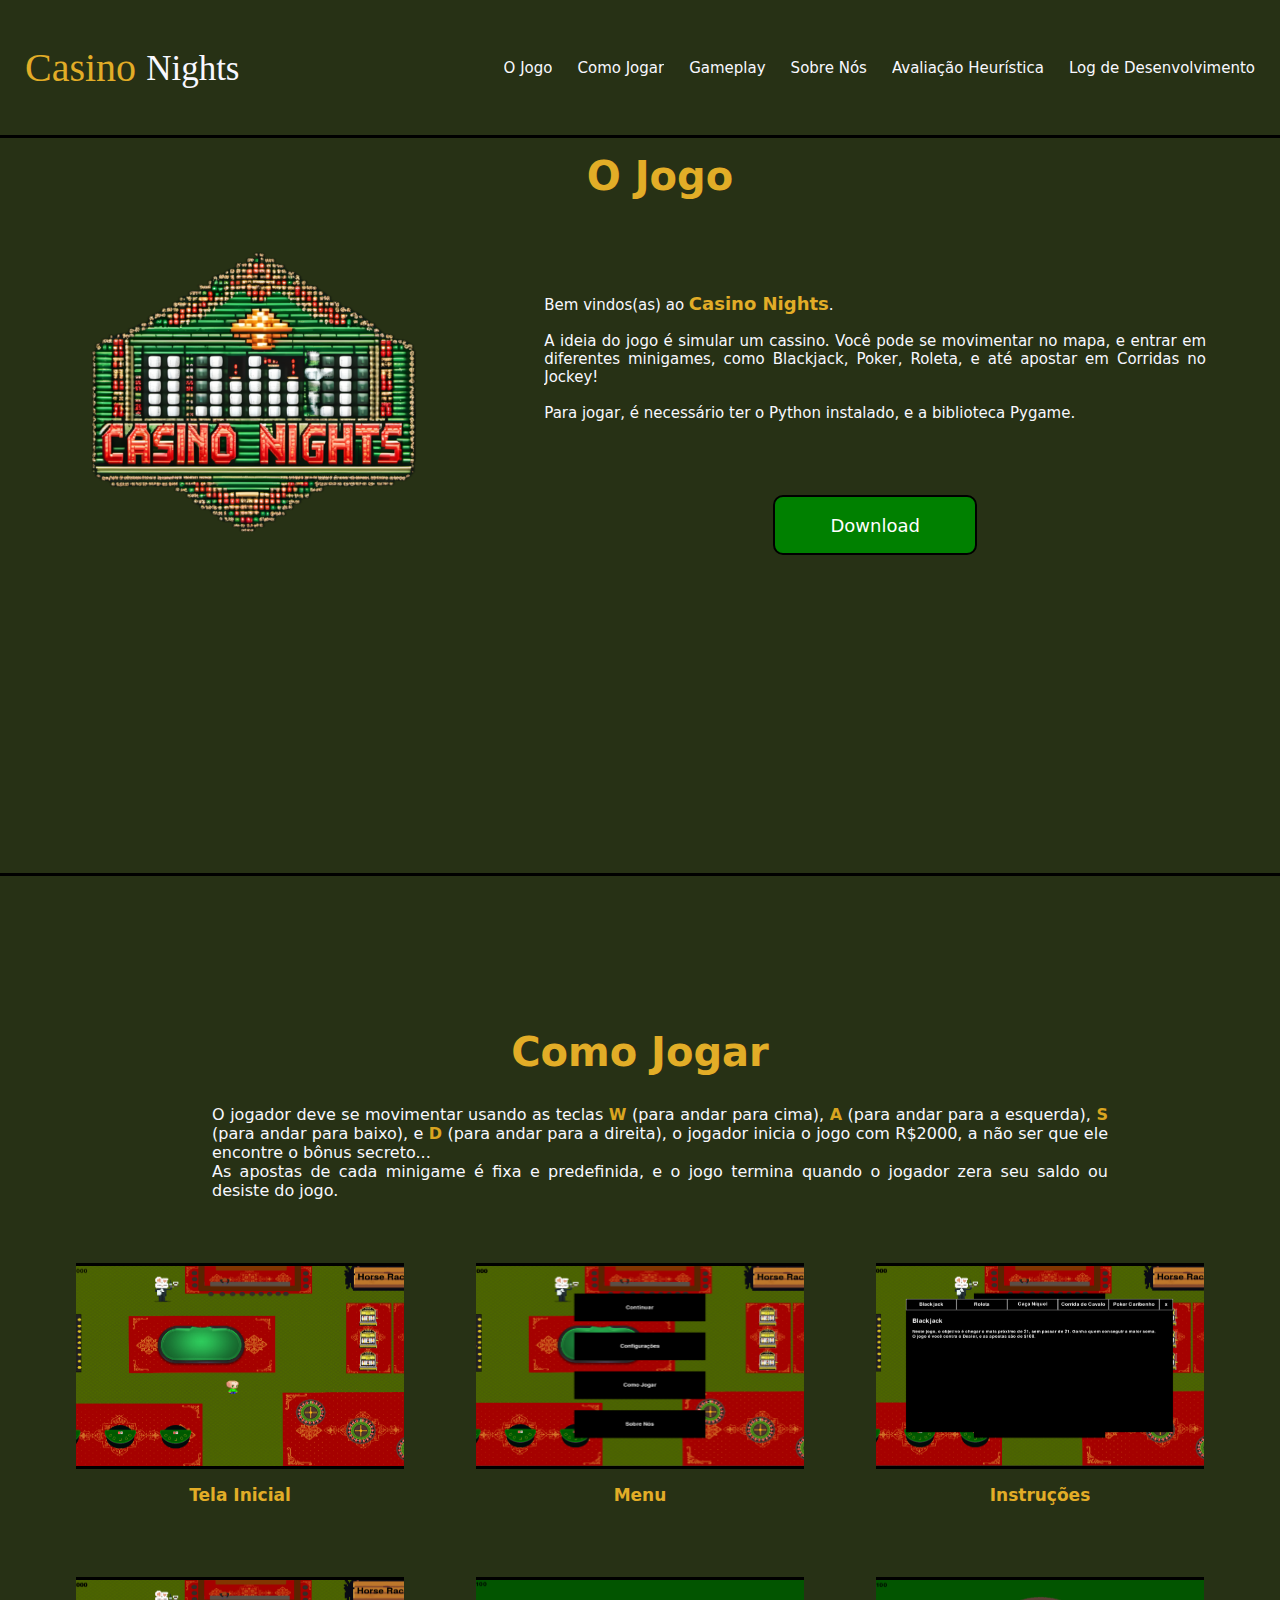
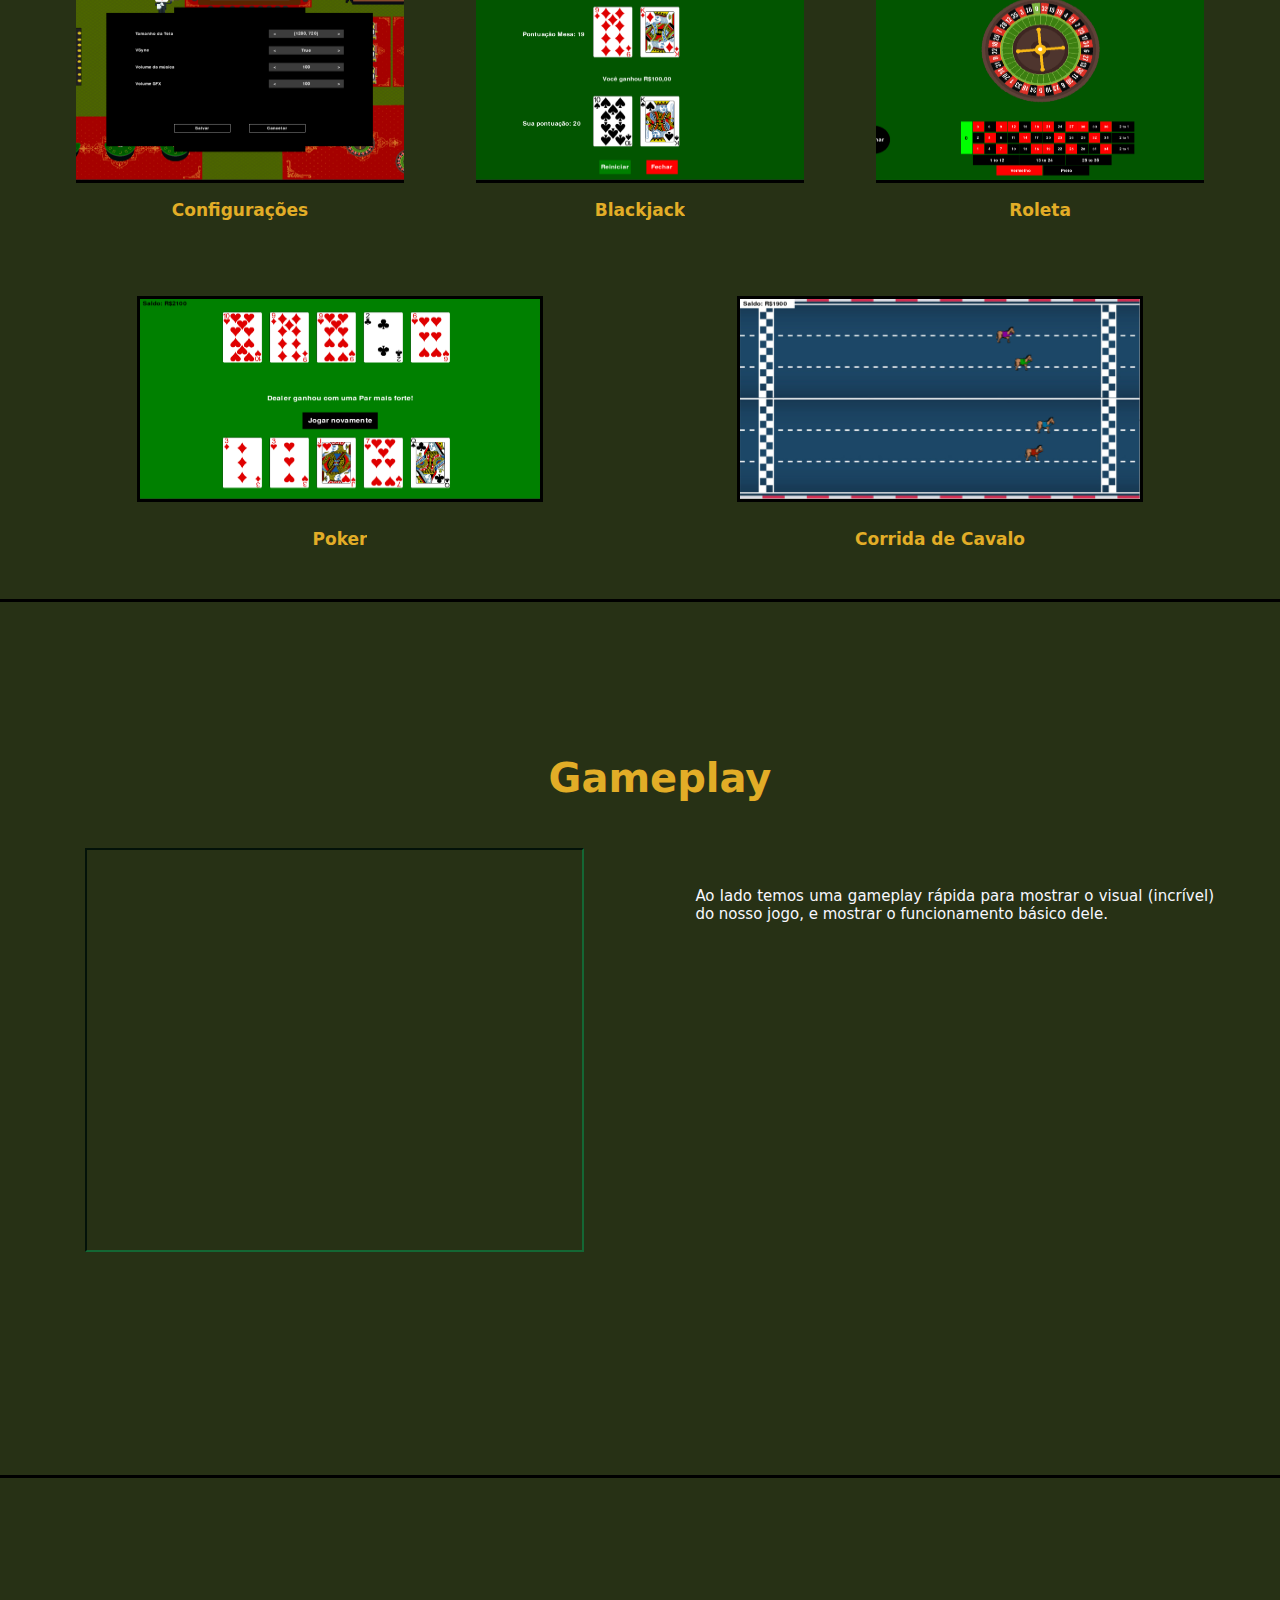
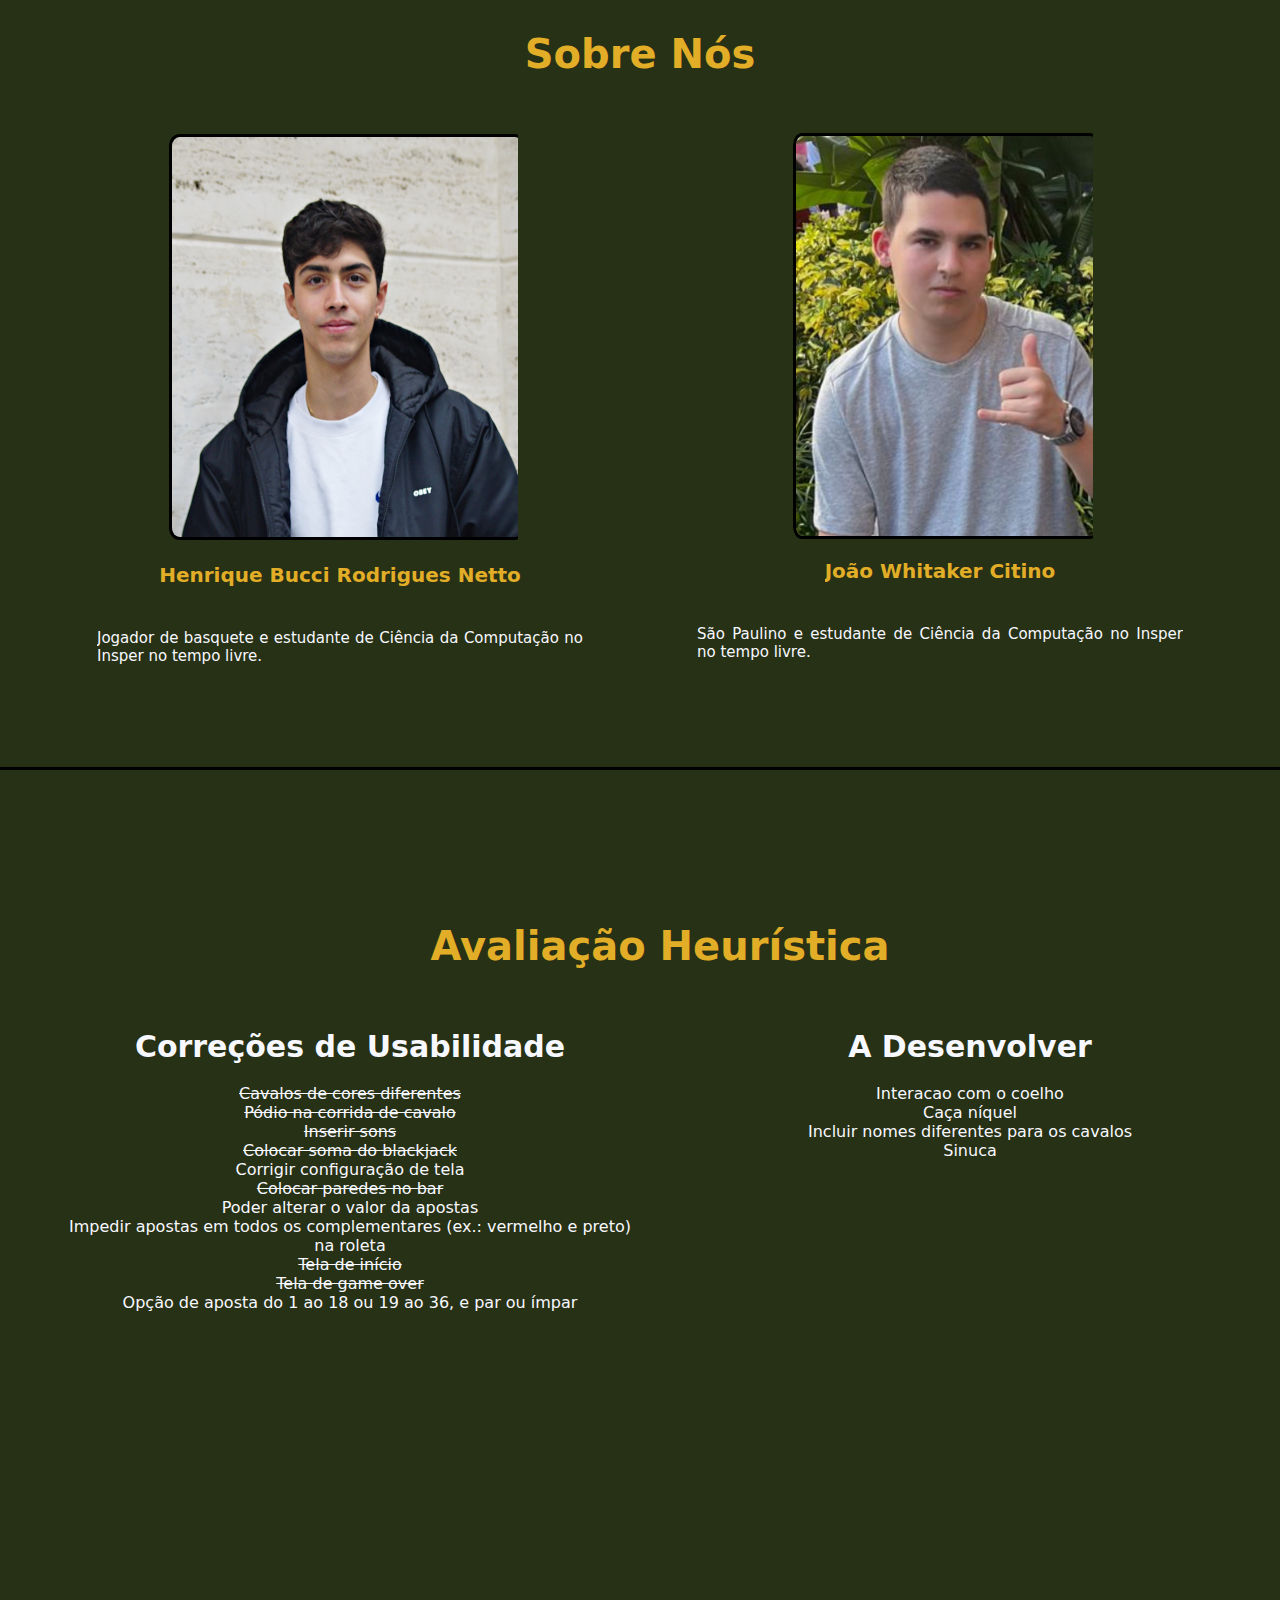
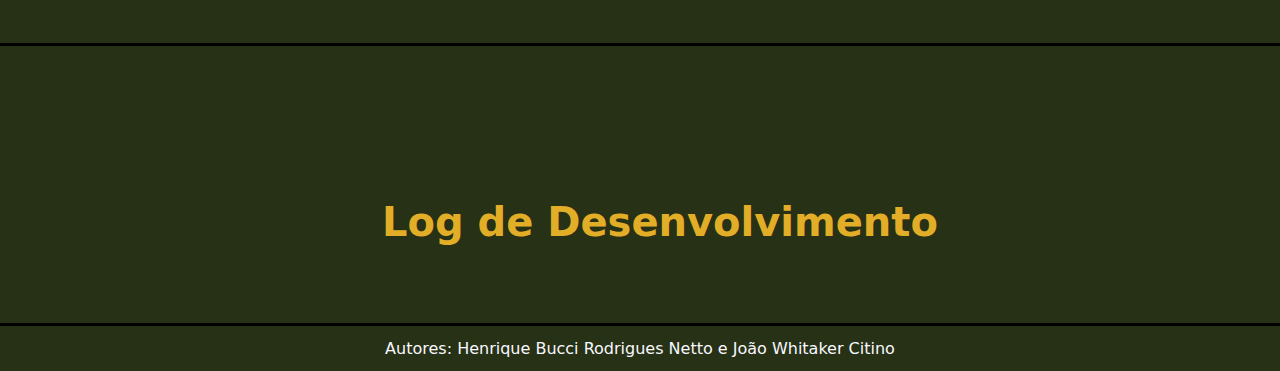
<file: index.html>
<!DOCTYPE html>
<html>
<head>
    <meta charset="UTF-8">
    <meta name="viewport" content="width=device-width, initial-scale=1.0">
    <link rel="stylesheet" href="main.css">
    <title>Casino Nights</title>
</head>
<body>
    <div class="header">
        <div class="logo_container">
            <a href="#jogo"><h1>Casino <span>Nights</span></h1></a>
        </div>
        <div class="navigation">
            <a href="#jogo"><li>O Jogo</li></a>
            <a href="#como-jogar"><li>Como Jogar</li></a>
            <a href="#gameplay"><li>Gameplay</li></a>
            <a href="#sobre-nos"><li>Sobre Nós</li></a>
            <a href="#heuristica"><li>Avaliação Heurística</li></a>
            <a href="#log"><li>Log de Desenvolvimento</li></a>
        </div>
    </div>

    <div id="jogo">
        <h1>O Jogo</h1>
        <div class="content">
            <img src="prints/logo.png">
            <div class="txt-img">
                <p>Bem vindos(as) ao <span>Casino Nights</span>.<br><br>
                A ideia do jogo é simular um cassino. Você pode se movimentar no mapa, 
                e entrar em diferentes minigames, como Blackjack, Poker, Roleta, e até apostar em Corridas no Jockey!<br><br>Para jogar, é necessário ter o 
                <a href="https://www.python.org/downloads/">Python</a> instalado, e a biblioteca <a href="https://www.pygame.org/download.shtml">Pygame.</a></p>
                <div class="button">
                    <a class="downloadButton" href="./cassino_night.zip">Download</a>
                </a>
                </div>
            </div>
        </div>
    </div>

    <div id="como-jogar">
        <h1>Como Jogar</h1>
        <div class="container">
            <p>O jogador deve se movimentar usando as teclas <span>W</span> (para andar para cima),
                <span>A</span> (para andar para a esquerda), <span>S</span> (para andar para baixo),
                e <span>D</span> (para andar para a direita), o jogador inicia o jogo com R$2000, a não ser que ele encontre o bônus secreto...<br>As apostas
                de cada minigame é fixa e predefinida, e o jogo termina quando o jogador zera seu saldo ou desiste do jogo.
            </p>
        </div>
        <div class="content">
            <div class="container">
                <div class="txt-img">
                        <img src="prints/tela_jogo.PNG">
                    <h1>Tela Inicial</h1>
                </div>
                <div class="txt-img">
                    <img src="prints/menu.PNG">
                    <h1>Menu</h1>
                </div>
                
                <div class="txt-img">
                    <img src="prints/instrucoes.PNG">
                    <h1>Instruções</h1>
                </div>
            </div>

            <div class="container">
                <div class="txt-img">
                    <img src='prints/configuracoes.PNG'>
                    <h1>Configurações</h1>
                </div>

                <div class="txt-img">
                    <img src="prints/blackjack.PNG">
                    <h1>Blackjack</h1>
                </div>

                <div class="txt-img">
                    <img src="prints/roleta.PNG">
                    <h1>Roleta</h1>
                </div>
            </div>

            <div class="container">
                <div class="txt-img">
                    <img src="prints/poker.PNG">
                    <h1>Poker</h1>
                </div>

                <div class="txt-img">
                    <img src="prints/jockey.PNG">
                    <h1>Corrida de Cavalo</h1>
                </div>
            </div>
                </div>
            </div>
        </div>
    </div>

    <div id="gameplay">
        <h1>Gameplay</h1>
        <div class="content">
            <iframe src="https://www.youtube.com/embed/hw8pdjhobDU"></iframe>
            <div class="txt-img">
                <p>Ao lado temos uma gameplay rápida para mostrar o visual (incrível) do nosso jogo, e mostrar o funcionamento básico dele.</p>
            </div>
        </div>
    </div>

    <div id="sobre-nos">
        <h1>Sobre Nós</h1>
        <div class="content">
            <div class="container">
                <div class="txt-img">
                    <a href="https://henriquebrnetto.github.io/personal-website/index.html">
                        <img id='henrique' src="prints/foto pro.JPG">
                    </a>
                    <h1>Henrique Bucci Rodrigues Netto</h1>
                    <p>Jogador de basquete e estudante de Ciência da Computação no Insper no tempo livre.</p>
                </div>

                <div class="txt-img">
                    <a href="https://feijonts.github.io/portfolio/">
                        <img id='feijao' src="prints/joao citino.jpg">
                    </a>
                    <h1>João Whitaker Citino</h1>
                    <p>São Paulino e estudante de Ciência da Computação no Insper no tempo livre.
                    </p>
                </div>
            </div>
        </div>
    </div>

    <div id="heuristica">
        <h1>Avaliação Heurística</h1>
        <div class="content">
            <div class="container">

                <h1>Correções de Usabilidade</h1>
                <ul>
                    <li class="txt-riscado">Cavalos de cores diferentes</li>
                    <li class="txt-riscado">Pódio na corrida de cavalo</li>
                    <li class="txt-riscado">Inserir sons</li>
                    <li class="txt-riscado">Colocar soma do blackjack</li>
                    <li>Corrigir configuração de tela</li>
                    <li class="txt-riscado">Colocar paredes no bar</li>
                    <li>Poder alterar o valor da apostas</li>
                    <li>Impedir apostas em todos os complementares (ex.: vermelho e preto) na roleta</li>
                    <li class="txt-riscado">Tela de início</li>
                    <li class="txt-riscado">Tela de game over</li>
                    <li>Opção de aposta do 1 ao 18 ou 19 ao 36, e par ou ímpar</li>
                </ul>
            </div>

            <div class="container">
                <h1>A Desenvolver</h1>
                <ul>
                    <li>Interacao com o coelho</li>
                    <li>Caça níquel</li>
                    <li>Incluir nomes diferentes para os cavalos</li>
                    <li>Sinuca</li>
                </ul>
            </div>
        </div>
    </div>

    <div id="log">
        <h1>Log de Desenvolvimento</h1>
        <div class="content">
            <div id="commits">

            </div>
        </div>
    </div>

    <footer>Autores: Henrique Bucci Rodrigues Netto e João Whitaker Citino</footer>

    <script src="./script.js"></script>
</body>
</html>
</file>
<file: main.css>
*{
    margin: 0;
    padding: 0;
    list-style: none;
    text-decoration: none;
    overflow-x: hidden;
    background-color: rgb(39, 49, 21);
    border-color: rgb(20, 103, 52);
}

/* ------------------------------------------------------------------------------- */

.header {
    width: 100%;
    height: 15vh;
    display: block;
    position: fixed;
    border-bottom: 3px;
    border-bottom-style: solid;
    font-family: fantasy;
}

/* ------------------------------------------------------------------------------- */

body {
    font-family: system-ui;
}

/* ------------------------------------------------------------------------------- */

p span {
    color: rgb(226, 173, 39);
    font-weight: bold;
}

/* ------------------------------------------------------------------------------- */

footer {
    height: 5vh;
    display: flex;
    position: relative;
    color: ghostwhite;
    align-items: center;
    justify-content: center;
}

footer p {
    position: absolute;
    bottom: 0;
    width: 100%;
    text-align: center;
    font-size: 11px;
    justify-content: center;
}

/* ------------------------------------------------------------------------------- */

.logo_container{
    height: 100%;
    width: 30%;
    display: flex;
    float: left;
    padding-left: 15px;
    position: relative;
    align-items: center;
}

.logo_container a:hover{
    opacity: 80%;
}

.logo_container h1{
    color: rgb(226, 173, 39);
    /*color:rgb(205, 25, 25);*/
    height: fit-content;
    display: flex;
    font-size: 40px;
    font-weight: 500;
    padding-left: 10px;
}

.logo_container h1 span {
    font-weight: 300;
    font-size: 35px;
    color:ghostwhite;
    padding-top: 5px;
    padding-left: 10px;
}

/* ------------------------------------------------------------------------------- */

.navigation {
    width: 65%;
    float: right;
    display: flex;
    height: 15vh;
    align-items: center;
    justify-content: right;
    font-family: system-ui;
}

.navigation a {
    display: flex;
    
    float: right;
    align-items: center;
    padding-right: 25px;
    cursor: pointer;
    
}

.navigation a li {
    color: ghostwhite;
    display: table-cell;
    vertical-align: middle;
    font-size: 15px;
}

.navigation a li:hover {
    text-decoration: underline;
    text-decoration-color: ghostwhite;
    text-decoration-thickness: 1px;
    -o-transition:.4s;
    -ms-transition:.4s;
    -moz-transition:.4s;
    -webkit-transition:.4s;
    transition:.4s;
}

/* ------------------------------------------------------------------------------- */

.button {
    display: flex;
    flex-direction: column;
    align-items: center;
    justify-content: center;
    padding-top: 5%;
    transition: 0.5s ease;
    cursor: pointer;
    height: fit-content;
    height: 60px;
}

.downloadButton {
    display: flex;
    align-items: center;
    justify-content: center;
    background-color: green;
    color: white;
    width: 200px;
    border: 2px solid black;
    border-radius: 10px;
    text-decoration: none;
    transition: 0.5s;
}

.button:hover{
    opacity: 90%;
}

.desenvolvimento {
    width: 100%;
    height: 90%;
}

.logs {
    width: 50%;
    height: 70%;
    color: white;
    display: flex;
    align-items: center;
    justify-content: center;
    flex-direction: column;
    margin-top: 100px;
    border: 1px solid black;
}

.logs ul {
    padding-top: 50px;
}


/* ------------------------------------------------------------------------------- */

.content {
    display: flex;
    flex-direction: row;
    color: ghostwhite;
    padding: 20px;
    height: fit-content;
}

/* ------------------------------------------------------------------------------- */

.container {
    height: 100%;
    width: 100%;
    padding: 0px 20px;
    display: flex;
    justify-content: space-around;
    color: ghostwhite;
}

/* ------------------------------------------------------------------------------- */

.txt-img {
    display: flex;
    flex-direction: column;
    text-align: justify;
    width: 100%;
    margin: 3%;
    align-items: center;
    margin-bottom: 20px;
    height: fit-content;
}

.txt-img a {
    height: 100%;
}

.txt-img a:hover {
    opacity: 80%;
}

.txt-img h1 {
    align-items: center;
    text-align: center;
    font-size: 20px;
    margin-bottom: 10px;
    width: fit-content;
    height: fit-content;
}

.txt-img img {
    border-style: solid;
    border-color: black;
    height: 40%;
    display: block;
    margin: 2%;
    margin-bottom: 5%;
    width: 100%;
}

.txt-img p{
    font-size: 15px;
    margin: 5%;
}

/* ------------------------------------------------------------------------------- */

#jogo {
    padding-top: 17vh;
    padding-left: 20px;
    height: 80vh;
    width: 100%;
    border-bottom: 3px;
    border-bottom-style: solid;
}

#jogo h1 {
    color: rgb(226, 173, 39);
    font-size: 40px;
    text-align: center;
}

#jogo .content img{
    width: 50%;
    height: 50%;
    margin: 3vh 5vh;
    align-items: center;
}

#jogo .txt-img{
    font-size: 18px;
    width: auto;
    height: 70%;
    color: ghostwhite;
    float: left;
}

#jogo .txt-img p span{
    font-size: 18px;
}

#jogo .txt-img p a{
    color: ghostwhite;
}

/* ------------------------------------------------------------------------------- */

#desenvolvimento {
    padding-top: 17vh;
    padding-left: 20px;
    height: 80vh;
    width: 100%;
    border-bottom: 3px;
    border-bottom-style: solid;
}

#desenvolvimento h1 {
    color: rgb(226, 173, 39);
    font-size: 40px;
    text-align: center;
}

#desenvolvimento img {
    width: 20%;
    height: 55%;
}

/* ------------------------------------------------------------------------------- */

#como-jogar {
    padding-top: 17vh;
    height: fit-content;
    width: 100%;
    border-bottom: 3px;
    border-bottom-style: solid;
}

#como-jogar h1 {
    color: rgb(226, 173, 39);
    font-size: 40px;
    text-align: center;
}

#como-jogar .container {
    width: 100%;
}

#como-jogar .container p{
    padding-top: 30px;
    width: 70%;
    text-align: justify;
}

#como-jogar .container p span {
    color: goldenrod;
    font-weight: bold;
}

#como-jogar .content {
    flex-wrap: wrap; 
    height: fit-content;   
}

#como-jogar .txt-img h1 {
    font-size: 17px;
}

#como-jogar .txt-img img {
    height: 200px;
    width: 400px;
}

/* ------------------------------------------------------------------------------- */

#sobre-nos {
    padding-top: 17vh;
    padding-bottom: 2%;
    height: fit-content;
    width: 100%;
    border-bottom: 3px;
    border-bottom-style: solid;
}

#sobre-nos h1 {
    color: rgb(226, 173, 39);
    font-size: 40px;
    text-align: center;
}

#sobre-nos .txt-img {
    font-size: 20px;
    margin: 0px;
    padding: 30px;
    padding-top: 30px;
 }

#sobre-nos .txt-img h1 {
   font-size: 20px;
   padding-top: 5px;
}

#sobre-nos .txt-img p {
    padding-top: 5px;
    text-align: justify;
 }

#sobre-nos .txt-img img {
    border-radius: 3%;
}
/* ------------------------------------------------------------------------------- */

#gameplay {
    padding-top: 17vh;
    padding-left: 20px;
    height: 80vh;
    width: 100%;
    border-bottom: 3px;
    border-bottom-style: solid;
}

#gameplay h1 {
    color: rgb(226, 173, 39);
    font-size: 40px;
    text-align: center;
}

#gameplay .content iframe{
    width: 800px;
    height: 400px;
    margin: 3vh 5vh;
    align-items: center;
}

#gameplay .txt-img{
    font-size: 18px;
    width: auto;
    height: 70%;
    color: ghostwhite;
    float: left;
}

#gameplay .txt-img p span{
    font-size: 18px;
}

#gameplay .txt-img p a{
    color: ghostwhite;
}
/* ------------------------------------------------------------------------------- */

#heuristica {
    padding-top: 17vh;
    padding-left: 20px;
    height: 80vh;
    width: 100%;
    border-bottom: 3px;
    border-bottom-style: solid;
}

#heuristica h1 {
    color: rgb(226, 173, 39);
    font-size: 40px;
    text-align: center;
}

#heuristica .container {
    padding-top: 40px;
    display: flex;
    flex-direction: column;
    text-align: center;
}

#heuristica .container h1 {
    font-size: 30px;
    color: ghostwhite;
}

#heuristica .container ul {
    padding-top: 20px;
}

#heuristica .container ul {
    list-style: circle;
    list-style-position: outside;
}

/* ------------------------------------------------------------------------------- */

#log {
    padding-top: 17vh;
    padding-left: 20px;
    height: auto;
    width: 100%;
    border-bottom: 3px;
    border-bottom-style: solid;
}

#log h1 {
    color: rgb(226, 173, 39);
    font-size: 40px;
    text-align: center;
}

/* ------------------------------------------------------------------------------- */

#commits {
    width: 100%;
    height: fit-content;
    margin-top: 3%;
    text-align: center;
}

/* ------------------------------------------------------------------------------- */

#feijao {
    width: 300px;
    height: 400px;
}

/* ------------------------------------------------------------------------------- */

#henrique {
    height: 400px;
    width: 350px;
}

.txt-riscado {
    text-decoration: line-through;
}
</file>
